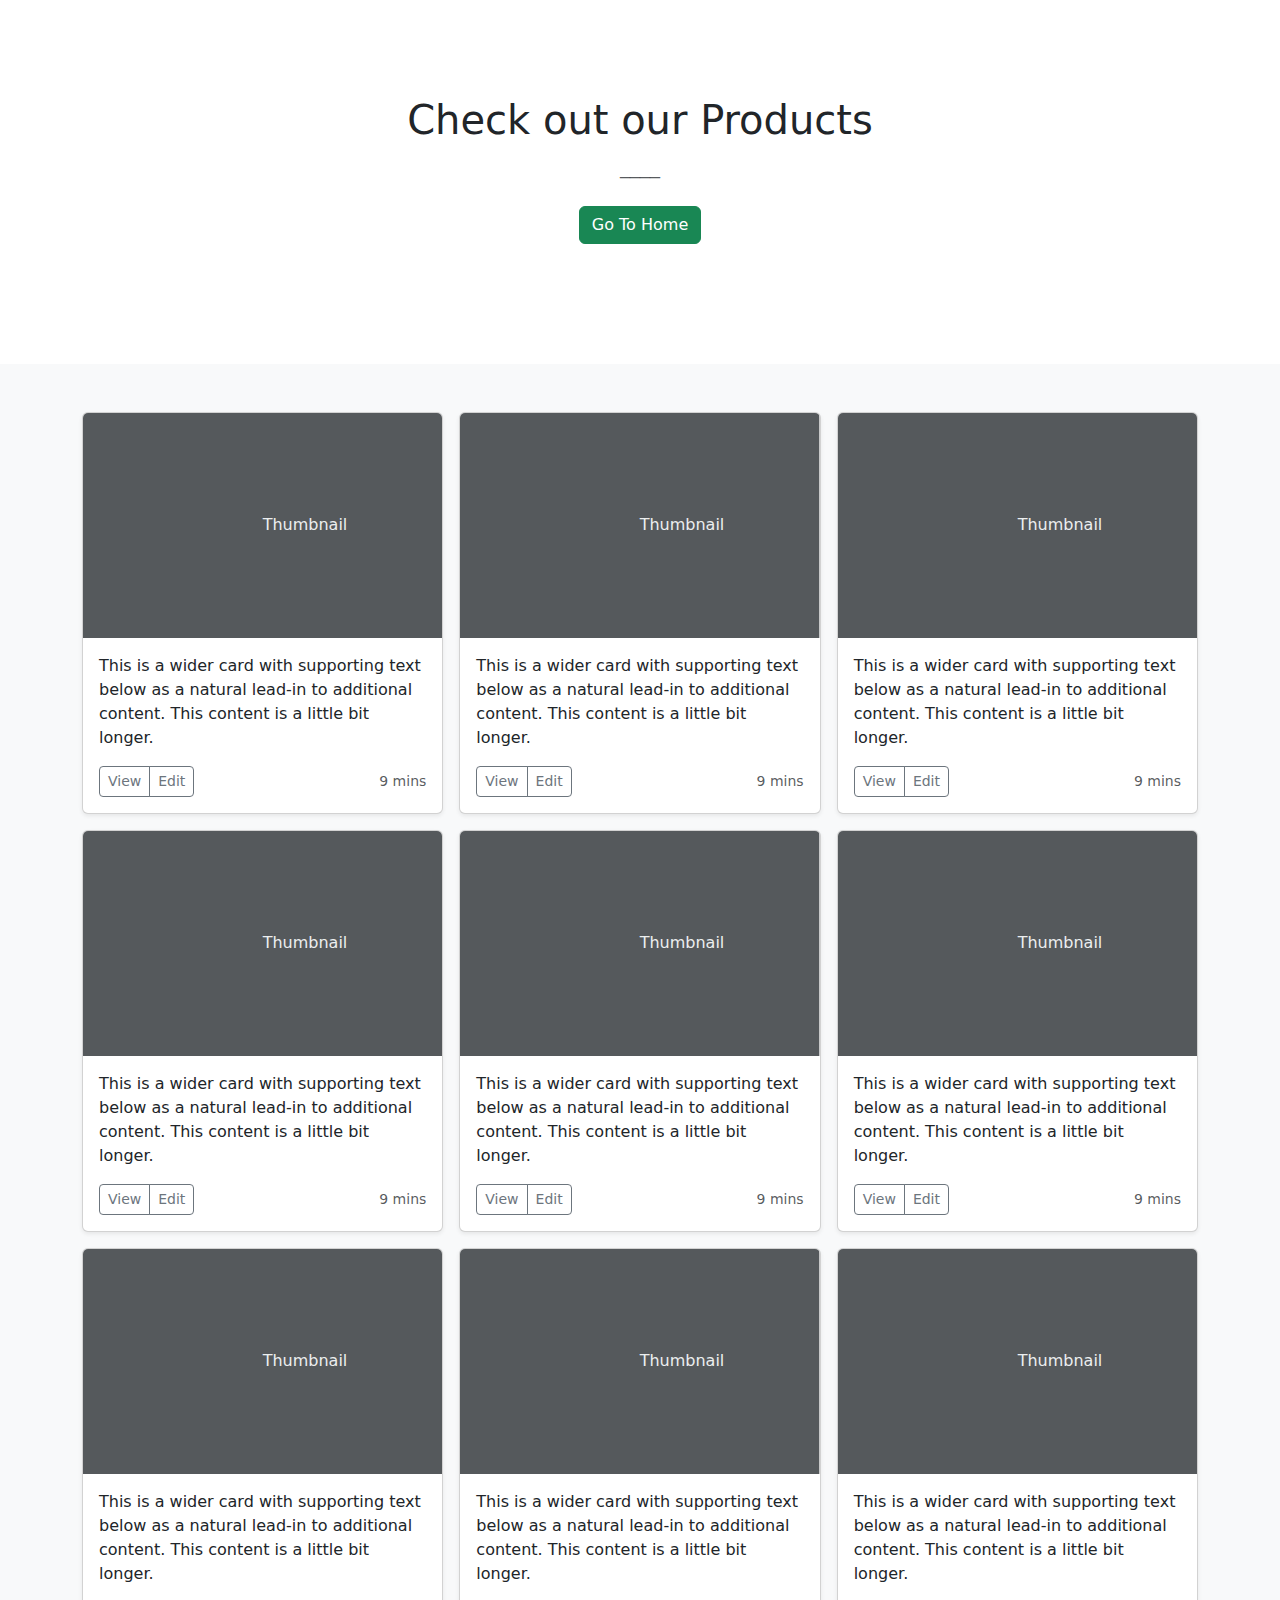
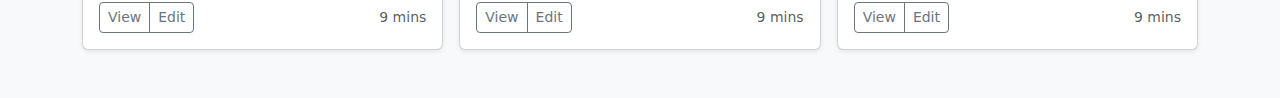
<file: products.html>
<!DOCTYPE html>
<html lang="en">
<head>
    <meta charset="UTF-8">
    <meta name="viewport" content="width=device-width, initial-scale=1.0">
    <link href="https://cdn.jsdelivr.net/npm/bootstrap@5.3.3/dist/css/bootstrap.min.css" rel="stylesheet" integrity="sha384-QWTKZyjpPEjISv5WaRU9OFeRpok6YctnYmDr5pNlyT2bRjXh0JMhjY6hW+ALEwIH" crossorigin="anonymous">
    <script src="https://cdn.jsdelivr.net/npm/bootstrap@5.3.3/dist/js/bootstrap.bundle.min.js" integrity="sha384-YvpcrYf0tY3lHB60NNkmXc5s9fDVZLESaAA55NDzOxhy9GkcIdslK1eN7N6jIeHz" crossorigin="anonymous"></script>
    <title>Product</title>
</head>
<body>
    <main>

        <section class="py-5 text-center container">
          <div class="row py-lg-5">
            <div class="col-lg-6 col-md-8 mx-auto">
              <h1 class="fw-light">Check out our Products</h1>
              <p class="lead text-body-secondary">____</p>
              <p>
                <a href="index.html" class="btn btn-success my-2">Go To Home</a>
              </p>
            </div>
          </div>
        </section>
      
        <div class="album py-5 bg-body-tertiary">
          <div class="container">
      
            <div class="row row-cols-1 row-cols-sm-2 row-cols-md-3 g-3">
              <div class="col">
                <div class="card shadow-sm">
                  <svg class="bd-placeholder-img card-img-top" width="100%" height="225" xmlns="http://www.w3.org/2000/svg" role="img" aria-label="Placeholder: Thumbnail" preserveAspectRatio="xMidYMid slice" focusable="false"><title>Placeholder</title><rect width="100%" height="100%" fill="#55595c"/><text x="50%" y="50%" fill="#eceeef" dy=".3em">Thumbnail</text></svg>
                  <div class="card-body">
                    <p class="card-text">This is a wider card with supporting text below as a natural lead-in to additional content. This content is a little bit longer.</p>
                    <div class="d-flex justify-content-between align-items-center">
                      <div class="btn-group">
                        <button type="button" class="btn btn-sm btn-outline-secondary">View</button>
                        <button type="button" class="btn btn-sm btn-outline-secondary">Edit</button>
                      </div>
                      <small class="text-body-secondary">9 mins</small>
                    </div>
                  </div>
                </div>
              </div>
              <div class="col">
                <div class="card shadow-sm">
                  <svg class="bd-placeholder-img card-img-top" width="100%" height="225" xmlns="http://www.w3.org/2000/svg" role="img" aria-label="Placeholder: Thumbnail" preserveAspectRatio="xMidYMid slice" focusable="false"><title>Placeholder</title><rect width="100%" height="100%" fill="#55595c"/><text x="50%" y="50%" fill="#eceeef" dy=".3em">Thumbnail</text></svg>
                  <div class="card-body">
                    <p class="card-text">This is a wider card with supporting text below as a natural lead-in to additional content. This content is a little bit longer.</p>
                    <div class="d-flex justify-content-between align-items-center">
                      <div class="btn-group">
                        <button type="button" class="btn btn-sm btn-outline-secondary">View</button>
                        <button type="button" class="btn btn-sm btn-outline-secondary">Edit</button>
                      </div>
                      <small class="text-body-secondary">9 mins</small>
                    </div>
                  </div>
                </div>
              </div>
              <div class="col">
                <div class="card shadow-sm">
                  <svg class="bd-placeholder-img card-img-top" width="100%" height="225" xmlns="http://www.w3.org/2000/svg" role="img" aria-label="Placeholder: Thumbnail" preserveAspectRatio="xMidYMid slice" focusable="false"><title>Placeholder</title><rect width="100%" height="100%" fill="#55595c"/><text x="50%" y="50%" fill="#eceeef" dy=".3em">Thumbnail</text></svg>
                  <div class="card-body">
                    <p class="card-text">This is a wider card with supporting text below as a natural lead-in to additional content. This content is a little bit longer.</p>
                    <div class="d-flex justify-content-between align-items-center">
                      <div class="btn-group">
                        <button type="button" class="btn btn-sm btn-outline-secondary">View</button>
                        <button type="button" class="btn btn-sm btn-outline-secondary">Edit</button>
                      </div>
                      <small class="text-body-secondary">9 mins</small>
                    </div>
                  </div>
                </div>
              </div>
      
              <div class="col">
                <div class="card shadow-sm">
                  <svg class="bd-placeholder-img card-img-top" width="100%" height="225" xmlns="http://www.w3.org/2000/svg" role="img" aria-label="Placeholder: Thumbnail" preserveAspectRatio="xMidYMid slice" focusable="false"><title>Placeholder</title><rect width="100%" height="100%" fill="#55595c"/><text x="50%" y="50%" fill="#eceeef" dy=".3em">Thumbnail</text></svg>
                  <div class="card-body">
                    <p class="card-text">This is a wider card with supporting text below as a natural lead-in to additional content. This content is a little bit longer.</p>
                    <div class="d-flex justify-content-between align-items-center">
                      <div class="btn-group">
                        <button type="button" class="btn btn-sm btn-outline-secondary">View</button>
                        <button type="button" class="btn btn-sm btn-outline-secondary">Edit</button>
                      </div>
                      <small class="text-body-secondary">9 mins</small>
                    </div>
                  </div>
                </div>
              </div>
              <div class="col">
                <div class="card shadow-sm">
                  <svg class="bd-placeholder-img card-img-top" width="100%" height="225" xmlns="http://www.w3.org/2000/svg" role="img" aria-label="Placeholder: Thumbnail" preserveAspectRatio="xMidYMid slice" focusable="false"><title>Placeholder</title><rect width="100%" height="100%" fill="#55595c"/><text x="50%" y="50%" fill="#eceeef" dy=".3em">Thumbnail</text></svg>
                  <div class="card-body">
                    <p class="card-text">This is a wider card with supporting text below as a natural lead-in to additional content. This content is a little bit longer.</p>
                    <div class="d-flex justify-content-between align-items-center">
                      <div class="btn-group">
                        <button type="button" class="btn btn-sm btn-outline-secondary">View</button>
                        <button type="button" class="btn btn-sm btn-outline-secondary">Edit</button>
                      </div>
                      <small class="text-body-secondary">9 mins</small>
                    </div>
                  </div>
                </div>
              </div>
              <div class="col">
                <div class="card shadow-sm">
                  <svg class="bd-placeholder-img card-img-top" width="100%" height="225" xmlns="http://www.w3.org/2000/svg" role="img" aria-label="Placeholder: Thumbnail" preserveAspectRatio="xMidYMid slice" focusable="false"><title>Placeholder</title><rect width="100%" height="100%" fill="#55595c"/><text x="50%" y="50%" fill="#eceeef" dy=".3em">Thumbnail</text></svg>
                  <div class="card-body">
                    <p class="card-text">This is a wider card with supporting text below as a natural lead-in to additional content. This content is a little bit longer.</p>
                    <div class="d-flex justify-content-between align-items-center">
                      <div class="btn-group">
                        <button type="button" class="btn btn-sm btn-outline-secondary">View</button>
                        <button type="button" class="btn btn-sm btn-outline-secondary">Edit</button>
                      </div>
                      <small class="text-body-secondary">9 mins</small>
                    </div>
                  </div>
                </div>
              </div>
      
              <div class="col">
                <div class="card shadow-sm">
                  <svg class="bd-placeholder-img card-img-top" width="100%" height="225" xmlns="http://www.w3.org/2000/svg" role="img" aria-label="Placeholder: Thumbnail" preserveAspectRatio="xMidYMid slice" focusable="false"><title>Placeholder</title><rect width="100%" height="100%" fill="#55595c"/><text x="50%" y="50%" fill="#eceeef" dy=".3em">Thumbnail</text></svg>
                  <div class="card-body">
                    <p class="card-text">This is a wider card with supporting text below as a natural lead-in to additional content. This content is a little bit longer.</p>
                    <div class="d-flex justify-content-between align-items-center">
                      <div class="btn-group">
                        <button type="button" class="btn btn-sm btn-outline-secondary">View</button>
                        <button type="button" class="btn btn-sm btn-outline-secondary">Edit</button>
                      </div>
                      <small class="text-body-secondary">9 mins</small>
                    </div>
                  </div>
                </div>
              </div>
              <div class="col">
                <div class="card shadow-sm">
                  <svg class="bd-placeholder-img card-img-top" width="100%" height="225" xmlns="http://www.w3.org/2000/svg" role="img" aria-label="Placeholder: Thumbnail" preserveAspectRatio="xMidYMid slice" focusable="false"><title>Placeholder</title><rect width="100%" height="100%" fill="#55595c"/><text x="50%" y="50%" fill="#eceeef" dy=".3em">Thumbnail</text></svg>
                  <div class="card-body">
                    <p class="card-text">This is a wider card with supporting text below as a natural lead-in to additional content. This content is a little bit longer.</p>
                    <div class="d-flex justify-content-between align-items-center">
                      <div class="btn-group">
                        <button type="button" class="btn btn-sm btn-outline-secondary">View</button>
                        <button type="button" class="btn btn-sm btn-outline-secondary">Edit</button>
                      </div>
                      <small class="text-body-secondary">9 mins</small>
                    </div>
                  </div>
                </div>
              </div>
              <div class="col">
                <div class="card shadow-sm">
                  <svg class="bd-placeholder-img card-img-top" width="100%" height="225" xmlns="http://www.w3.org/2000/svg" role="img" aria-label="Placeholder: Thumbnail" preserveAspectRatio="xMidYMid slice" focusable="false"><title>Placeholder</title><rect width="100%" height="100%" fill="#55595c"/><text x="50%" y="50%" fill="#eceeef" dy=".3em">Thumbnail</text></svg>
                  <div class="card-body">
                    <p class="card-text">This is a wider card with supporting text below as a natural lead-in to additional content. This content is a little bit longer.</p>
                    <div class="d-flex justify-content-between align-items-center">
                      <div class="btn-group">
                        <button type="button" class="btn btn-sm btn-outline-secondary">View</button>
                        <button type="button" class="btn btn-sm btn-outline-secondary">Edit</button>
                      </div>
                      <small class="text-body-secondary">9 mins</small>
                    </div>
                  </div>
                </div>
              </div>
            </div>
          </div>
        </div>
      
      </main>
</body>
</html>
</file>
